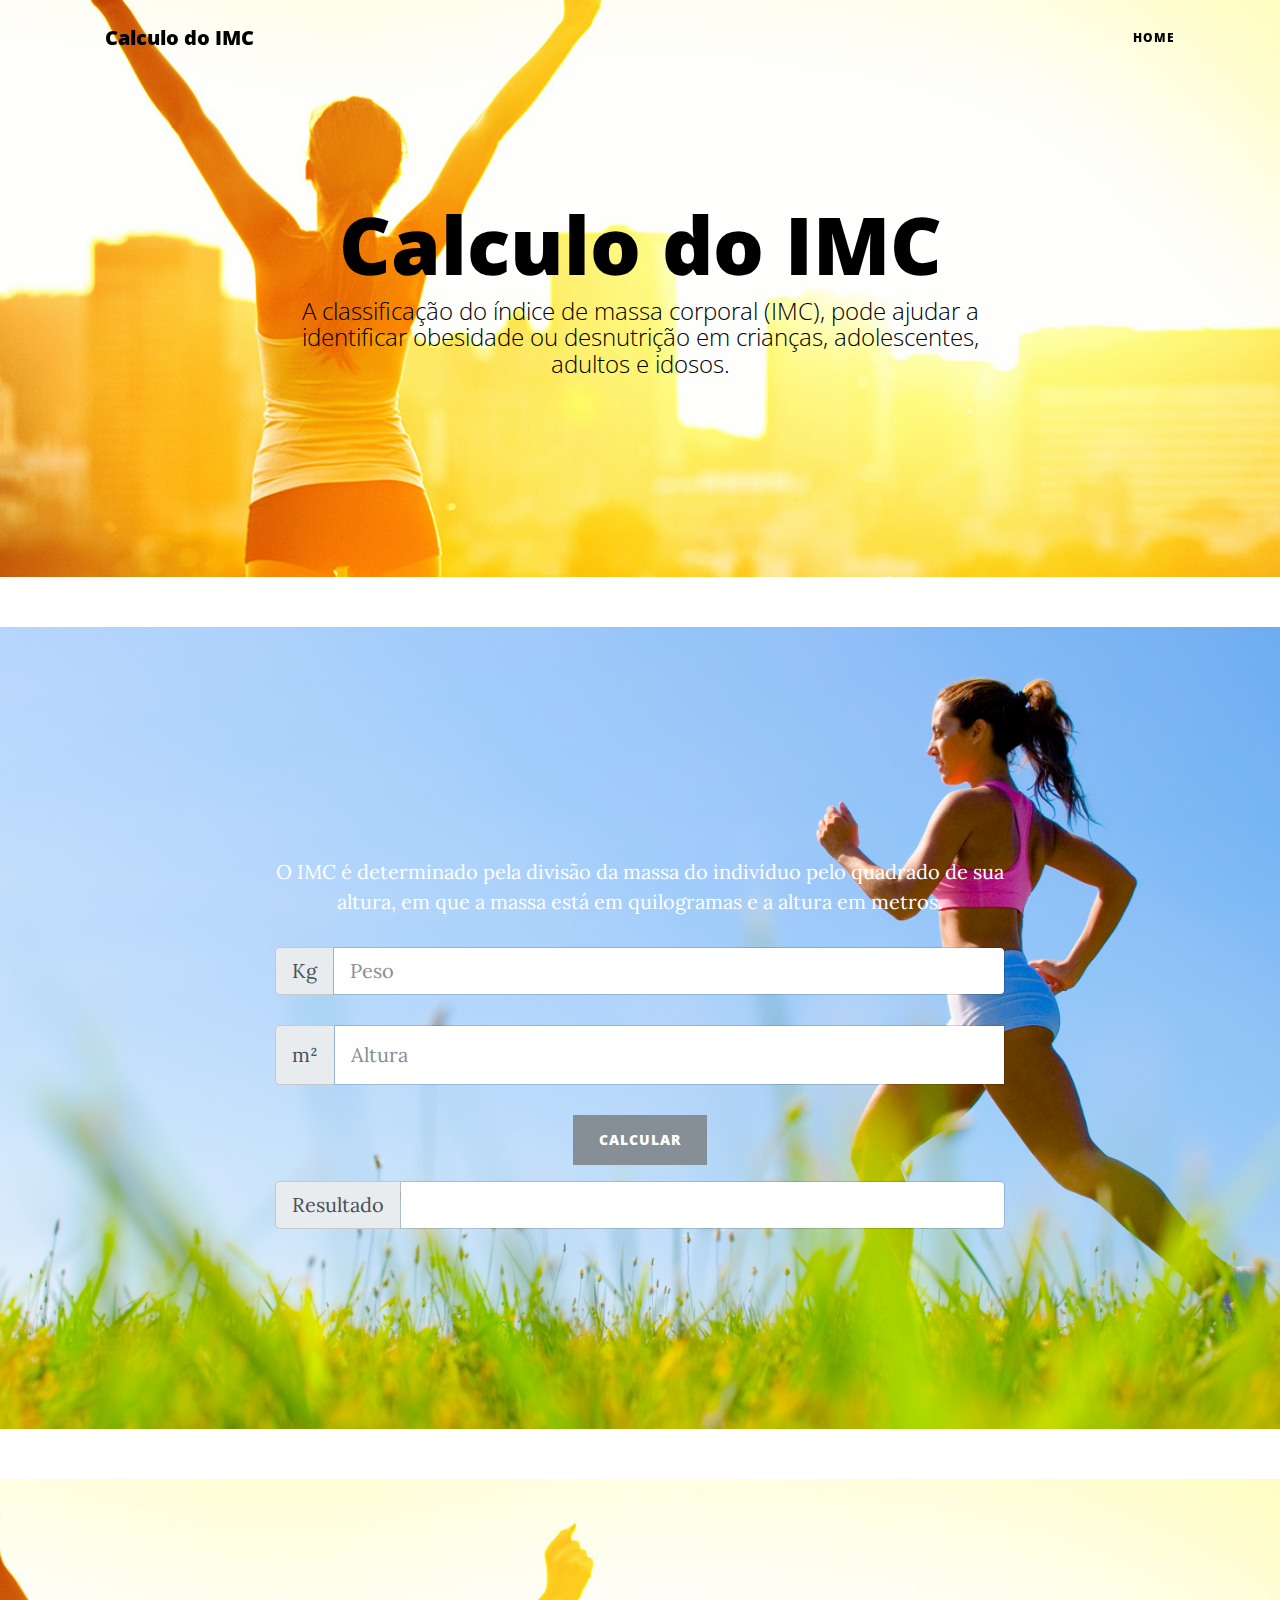
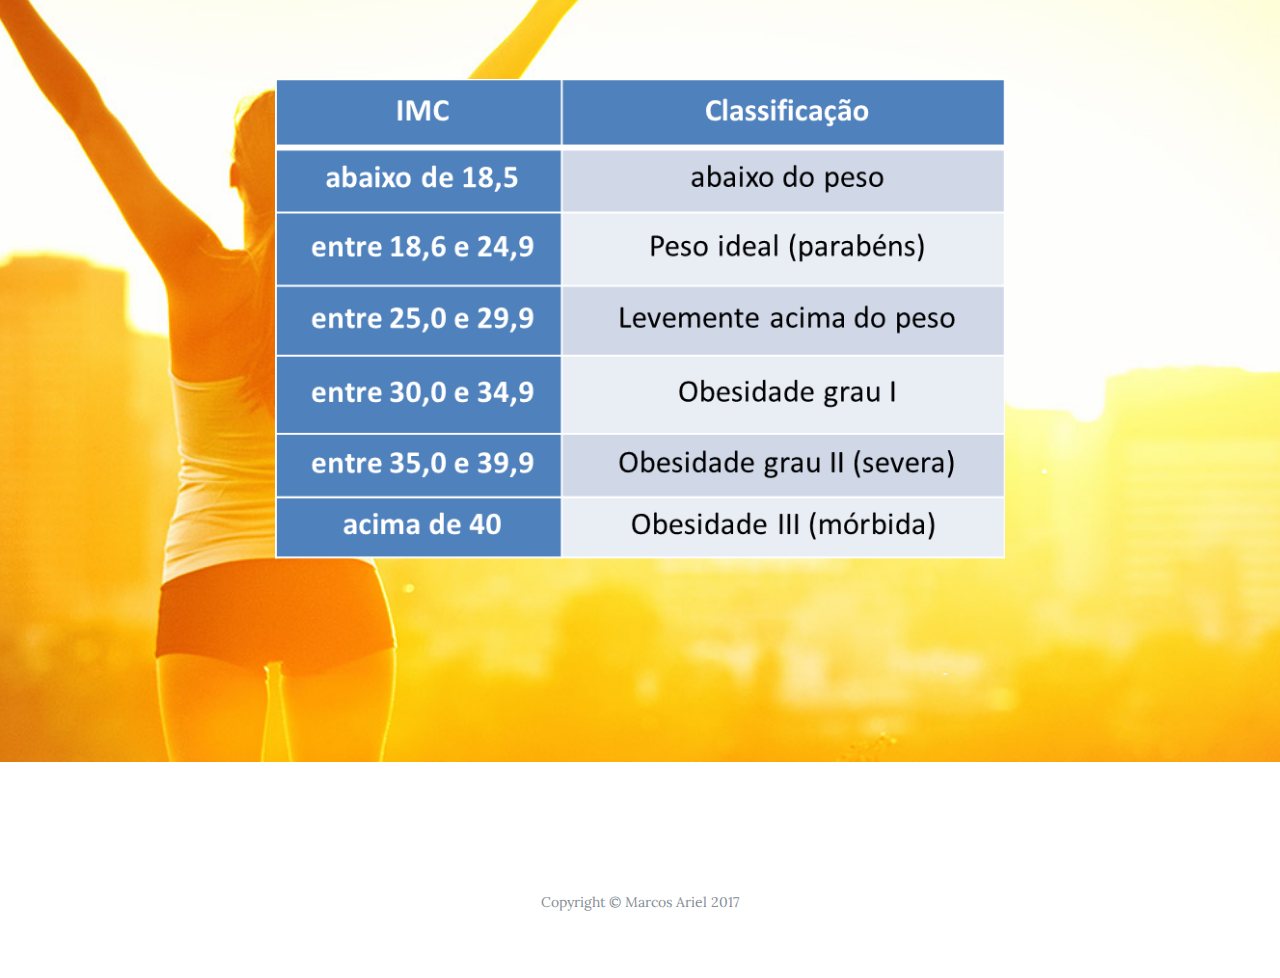
<file: src/main/webapp/index.html>
<!DOCTYPE html>
<html lang="en">

  <head>

    <meta charset="utf-8">
    <meta name="viewport" content="width=device-width, initial-scale=1, shrink-to-fit=no">
    <meta name="description" content="">
    <meta name="author" content="">

    <script src="https://ajax.googleapis.com/ajax/libs/jquery/3.2.1/jquery.min.js"></script>

    <title>Calculo do IMC</title>

    <!-- Bootstrap core CSS -->
    <link href="vendor/bootstrap/css/bootstrap.min.css" rel="stylesheet">

    <!-- Custom fonts for this template -->
    <link href="vendor/font-awesome/css/font-awesome.min.css" rel="stylesheet" type="text/css">
    <link href='https://fonts.googleapis.com/css?family=Lora:400,700,400italic,700italic' rel='stylesheet' type='text/css'>
    <link href='https://fonts.googleapis.com/css?family=Open+Sans:300italic,400italic,600italic,700italic,800italic,400,300,600,700,800'
      rel='stylesheet' type='text/css'>

    <!-- Custom styles for this template -->
    <link href="css/clean-blog.min.css" rel="stylesheet">
    
    <script>
      
      function calcularimc() {
          altura.value.replace(/[^0-9]/g,'')
    	  
    	  $.ajax({
            dataType: "json",
            url: "../api/imcjaxrs/calcularimc?peso=" + document.forms["calcimc"].elements["peso"].value.replace(",",".") + "&" + "altura=" + document.forms["calcimc"].elements["altura"].value.replace(",",".")
          }).then(function (data) {
        	  
            $('#resultado').html(data.imc + " em (" + data.dataDeProcessamento + ")");
            $("input#peso").val("");
            $("input#altura").val("");
            alert(data.imc + " em (" + data.dataDeProcessamento + ")");
          });
        }
    </script>
  </head>

  <body>

    <!-- Navigation -->
    <nav class="navbar navbar-expand-lg navbar-light fixed-top" id="mainNav">
      <div class="container">
        <a class="navbar-brand" href="index.html" style="color: black">Calculo do IMC</a>
        <div class="collapse navbar-collapse" id="navbarResponsive">
          <ul class="navbar-nav ml-auto">
            <li class="nav-item">
              <a class="nav-link" href="index.html" style="color: black">Home</a>
            </li>
          </ul>
        </div>
      </div>
    </nav>

    <!-- Page Header -->
    <header class="masthead" style="background-image: url('img/contact-bg.jpg')">
      <div class="container">
        <div class="row">
          <div class="col-lg-8 col-md-10 mx-auto">
            <div class="page-heading">
              <h1 style="color: black">Calculo do IMC</h1>
              <span class="subheading" style="color: black">A classificação do índice de massa corporal (IMC), pode ajudar a identificar obesidade ou desnutrição em crianças, adolescentes, adultos e idosos.</span>
            </div>
          </div>
        </div>
      </div>
    </header> 

    <!-- Main Content -->
    <header class="masthead" style="background-image: url('img/saude.jpg')">
      <div class="container">
        <div class="row">
          <div class="col-lg-8 col-md-10 mx-auto">
            <div class="page-heading">
              <p>O IMC é determinado pela divisão da massa do indivíduo pelo quadrado de sua altura, em que a massa está em quilogramas
                e a altura em metros.</p>
              <form name="CalcularIMC" id="calcimc">
                <div class="control-group">
                  <div class="input-group input-group-lg">
                    <span class="input-group-addon" >Kg</span>
                    <input type="text" class="form-control" placeholder="Peso" id="peso">
                  </div>
                  <br>
                  <div class="input-group input-group-lg">
                    <span class="input-group-addon" >m²</span>
                    <input type="text" class="form-control" placeholder="Altura" id="altura">
                    <p class="help-block text-danger"></p>
                  </div>
                  <br>
                  <div class="form-group">
                    <button type="submit" class="btn btn-secondary" id="calcular" onclick="calcularimc() ; return false">Calcular</button>
                  </div>
                  <div class="input-group input-group-lg">
                    <span class="input-group-addon">Resultado</span>
                    <h1 type="show" class="form-control" placeholder="" id="resultado" style ="font-size: 1.5em">
                  </div>
              </form>
              </div>
            </div>
          </div>
        </div>
    </header>

    <header class="masthead" style="background-image: url('img/contact-bg.jpg')">
      <div class="container">
        <div class="row">
          <div class="col-lg-8 col-md-10 mx-auto">
            <div class="page-heading">
                <a href="#">
                    <img class="img-fluid" src="img\tabela-imc.png" alt="">
      
                  </a>      
            </div>
          </div>
        </div>
      </div>
    </header>

    <!-- Footer -->
    <footer>
      <div class="container">
        <div class="row">
          <div class="col-lg-8 col-md-10 mx-auto">
            <p class="copyright text-muted">Copyright &copy; Marcos Ariel 2017</p>
          </div>
        </div>
      </div>
    </footer>

  </body>

  </html>
</file>
<file: src/main/webapp/css/clean-blog.min.css>
/*!
 * Start Bootstrap - Clean Blog v4.0.0-beta (https://startbootstrap.com/template-overviews/clean-blog)
 * Copyright 2013-2017 Start Bootstrap
 * Licensed under MIT (https://github.com/BlackrockDigital/startbootstrap-clean-blog/blob/master/LICENSE)
 */body{font-size:20px;color:#333;font-family:Lora,'Times New Roman',serif}p{line-height:1.5;margin:30px 0}p a{text-decoration:underline}h1,h2,h3,h4,h5,h6{font-weight:800;font-family:'Open Sans','Helvetica Neue',Helvetica,Arial,sans-serif}a{color:#333;-webkit-transition:all .2s;-moz-transition:all .2s;transition:all .2s}a:focus,a:hover{color:#0085a1}a img:focus,a img:hover{cursor:zoom-in}blockquote{font-style:italic;color:#777}.section-heading{font-size:36px;font-weight:700;margin-top:60px}.caption{font-size:14px;font-style:italic;display:block;margin:0;padding:10px;text-align:center;border-bottom-right-radius:5px;border-bottom-left-radius:5px}::-moz-selection{color:#fff;background:#0085a1;text-shadow:none}::selection{color:#fff;background:#0085a1;text-shadow:none}img::selection{color:#fff;background:0 0}img::-moz-selection{color:#fff;background:0 0}body{-webkit-tap-highlight-color:#0085a1}#mainNav{position:absolute;border-bottom:1px solid #eee;background-color:#fff;font-family:'Open Sans','Helvetica Neue',Helvetica,Arial,sans-serif}#mainNav .navbar-brand{font-weight:800;color:#777}#mainNav .navbar-toggler{font-size:12px;font-weight:800;padding:13px;text-transform:uppercase;color:#777}#mainNav .navbar-nav>li.nav-item>a{font-size:12px;font-weight:800;letter-spacing:1px;text-transform:uppercase}@media only screen and (min-width:992px){#mainNav{border-bottom:1px solid transparent;background:0 0}#mainNav .navbar-brand{padding:15px 20px;color:#fff}#mainNav .navbar-brand:focus,#mainNav .navbar-brand:hover{color:rgba(255,255,255,.8)}#mainNav .navbar-nav>li.nav-item>a{padding:15px 20px;color:#fff}#mainNav .navbar-nav>li.nav-item>a:focus,#mainNav .navbar-nav>li.nav-item>a:hover{color:rgba(255,255,255,.8)}}@media only screen and (min-width:1170px){#mainNav{-webkit-transition:background-color .2s;-moz-transition:background-color .2s;transition:background-color .2s;-webkit-transform:translate3d(0,0,0);-moz-transform:translate3d(0,0,0);-ms-transform:translate3d(0,0,0);-o-transform:translate3d(0,0,0);transform:translate3d(0,0,0);-webkit-backface-visibility:hidden}#mainNav.is-fixed{position:fixed;top:-77px;-webkit-transition:-webkit-transform .2s;-moz-transition:-moz-transform .2s;transition:transform .2s;border-bottom:1px solid #fff;background-color:rgba(255,255,255,.9)}#mainNav.is-fixed .navbar-brand{color:#333}#mainNav.is-fixed .navbar-brand:focus,#mainNav.is-fixed .navbar-brand:hover{color:#0085a1}#mainNav.is-fixed .navbar-nav>li.nav-item>a{color:#333}#mainNav.is-fixed .navbar-nav>li.nav-item>a:focus,#mainNav.is-fixed .navbar-nav>li.nav-item>a:hover{color:#0085a1}#mainNav.is-visible{-webkit-transform:translate3d(0,100%,0);-moz-transform:translate3d(0,100%,0);-ms-transform:translate3d(0,100%,0);-o-transform:translate3d(0,100%,0);transform:translate3d(0,100%,0)}}header.masthead{margin-bottom:50px;background:no-repeat center center;background-color:#777;background-attachment:scroll;-webkit-background-size:cover;-moz-background-size:cover;-o-background-size:cover;background-size:cover}header.masthead .page-heading,header.masthead .post-heading,header.masthead .site-heading{padding:200px 0 150px;color:#fff}@media only screen and (min-width:768px){header.masthead .page-heading,header.masthead .post-heading,header.masthead .site-heading{padding:200px 0}}header.masthead .page-heading,header.masthead .site-heading{text-align:center}header.masthead .page-heading h1,header.masthead .site-heading h1{font-size:50px;margin-top:0}header.masthead .page-heading .subheading,header.masthead .site-heading .subheading{font-size:24px;font-weight:300;line-height:1.1;display:block;margin:10px 0 0;font-family:'Open Sans','Helvetica Neue',Helvetica,Arial,sans-serif}@media only screen and (min-width:768px){header.masthead .page-heading h1,header.masthead .site-heading h1{font-size:80px}}header.masthead .post-heading h1{font-size:35px}header.masthead .post-heading .meta,header.masthead .post-heading .subheading{line-height:1.1;display:block}header.masthead .post-heading .subheading{font-size:24px;font-weight:600;margin:10px 0 30px;font-family:'Open Sans','Helvetica Neue',Helvetica,Arial,sans-serif}header.masthead .post-heading .meta{font-size:20px;font-weight:300;font-style:italic;font-family:Lora,'Times New Roman',serif}header.masthead .post-heading .meta a{color:#fff}@media only screen and (min-width:768px){header.masthead .post-heading h1{font-size:55px}header.masthead .post-heading .subheading{font-size:30px}}.post-preview>a{color:#333}.post-preview>a:focus,.post-preview>a:hover{text-decoration:none;color:#0085a1}.post-preview>a>.post-title{font-size:30px;margin-top:30px;margin-bottom:10px}.post-preview>a>.post-subtitle{font-weight:300;margin:0 0 10px}.post-preview>.post-meta{font-size:18px;font-style:italic;margin-top:0;color:#777}.post-preview>.post-meta>a{text-decoration:none;color:#333}.post-preview>.post-meta>a:focus,.post-preview>.post-meta>a:hover{text-decoration:underline;color:#0085a1}@media only screen and (min-width:768px){.post-preview>a>.post-title{font-size:36px}}.floating-label-form-group{font-size:14px;position:relative;margin-bottom:0;padding-bottom:.5em;border-bottom:1px solid #eee}.floating-label-form-group input,.floating-label-form-group textarea{font-size:1.5em;position:relative;z-index:1;padding:0;resize:none;border:none;border-radius:0;background:0 0;box-shadow:none!important;font-family:Lora,'Times New Roman',serif}.floating-label-form-group input::-webkit-input-placeholder,.floating-label-form-group textarea::-webkit-input-placeholder{color:#777;font-family:Lora,'Times New Roman',serif}.floating-label-form-group label{font-size:.85em;line-height:1.764705882em;position:relative;z-index:0;top:2em;display:block;margin:0;-webkit-transition:top .3s ease,opacity .3s ease;-moz-transition:top .3s ease,opacity .3s ease;-ms-transition:top .3s ease,opacity .3s ease;transition:top .3s ease,opacity .3s ease;vertical-align:middle;vertical-align:baseline;opacity:0}.floating-label-form-group .help-block{margin:15px 0}.floating-label-form-group-with-value label{top:0;opacity:1}.floating-label-form-group-with-focus label{color:#0085a1}form .form-group:first-child .floating-label-form-group{border-top:1px solid #eee}footer{padding:50px 0 65px}footer .list-inline{margin:0;padding:0}footer .copyright{font-size:14px;margin-bottom:0;text-align:center}.btn{font-size:14px;font-weight:800;padding:15px 25px;letter-spacing:1px;text-transform:uppercase;border-radius:0;font-family:'Open Sans','Helvetica Neue',Helvetica,Arial,sans-serif}.btn-primary{color:#fff;border-color:#0085a1;background-color:#0085a1}.btn-primary.focus,.btn-primary:focus{color:#fff;border-color:#001c22;background-color:#005b6e}.btn-primary:hover{color:#fff;border-color:#005264;background-color:#005b6e}.btn-primary.active,.btn-primary:active,.open>.btn-primary.dropdown-toggle{color:#fff;border-color:#005264;background-color:#005b6e}.btn-primary.active.focus,.btn-primary.active:focus,.btn-primary.active:hover,.btn-primary:active.focus,.btn-primary:active:focus,.btn-primary:active:hover,.open>.btn-primary.dropdown-toggle.focus,.open>.btn-primary.dropdown-toggle:focus,.open>.btn-primary.dropdown-toggle:hover{color:#fff;border-color:#001c22;background-color:#003d4a}.btn-primary.active,.btn-primary:active,.open>.btn-primary.dropdown-toggle{background-image:none}.btn-primary.disabled.focus,.btn-primary.disabled:focus,.btn-primary.disabled:hover,.btn-primary[disabled].focus,.btn-primary[disabled]:focus,.btn-primary[disabled]:hover,fieldset[disabled] .btn-primary.focus,fieldset[disabled] .btn-primary:focus,fieldset[disabled] .btn-primary:hover{border-color:#0085a1;background-color:#0085a1}.btn-primary .badge{color:#0085a1;background-color:#fff}.btn-lg{font-size:16px;padding:25px 35px}.btn-default:focus,.btn-default:hover{color:#fff;border:1px solid #0085a1;background-color:#0085a1}
</file>
